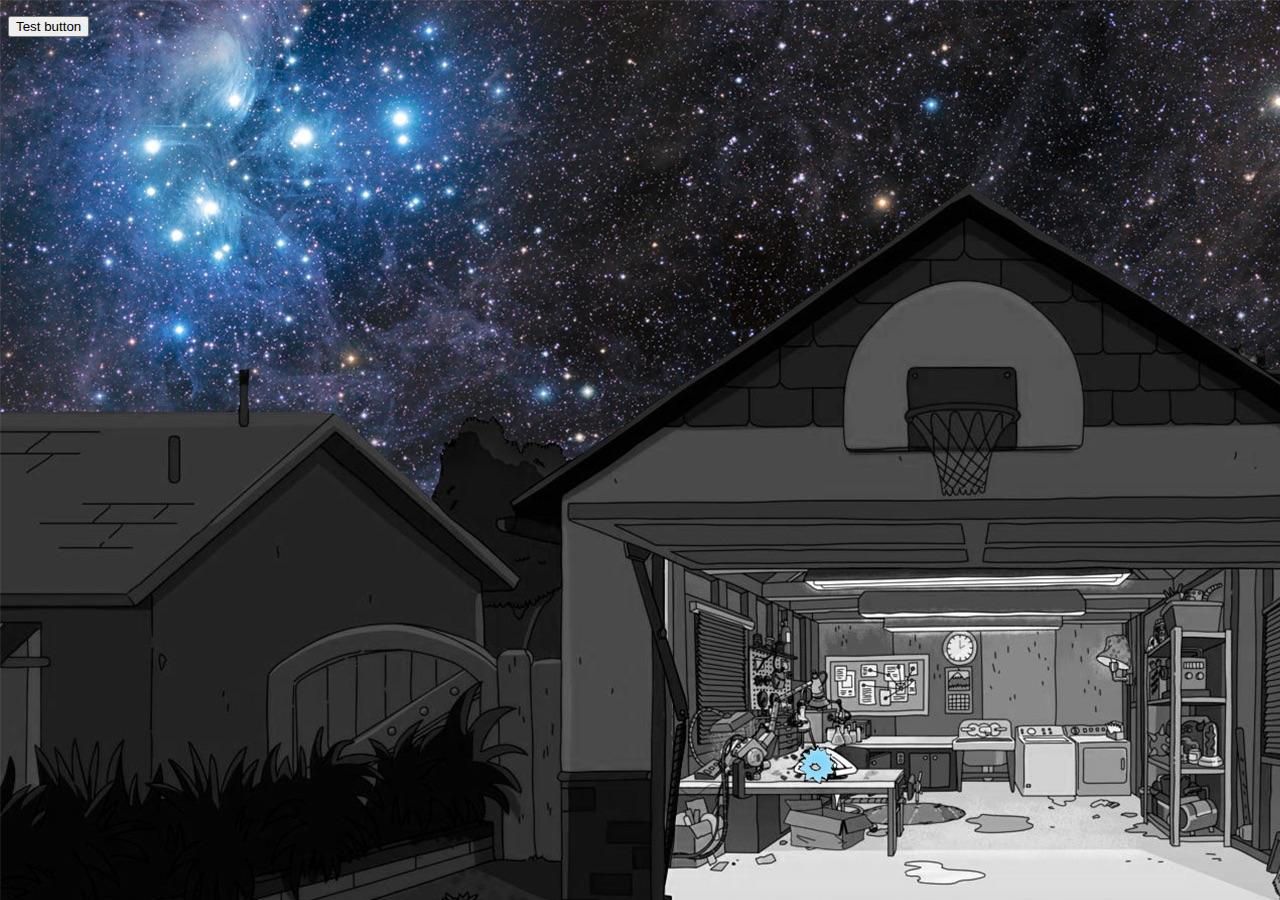
<file: index.html>
<!DOCTYPE html>
<html>
<head>
    <meta charset="utf-8" />
    <title>Rick and Morty Bot</title>
    <link rel="stylesheet" type="text/css" href="styles.css">
    <script src="https://ajax.googleapis.com/ajax/libs/jquery/3.2.1/jquery.min.js"></script>
    <script src="./src/interface.js"></script>
    <script src="src/Main.js"></script>
    <body background="rickandmorty.jpg">
</head>
<body>
  <p id="demo">HELLO</p>
  
  <div>
    <button id="test">Test button</button>
  </div>




<script>
</script>


</body>
</html>
</file>
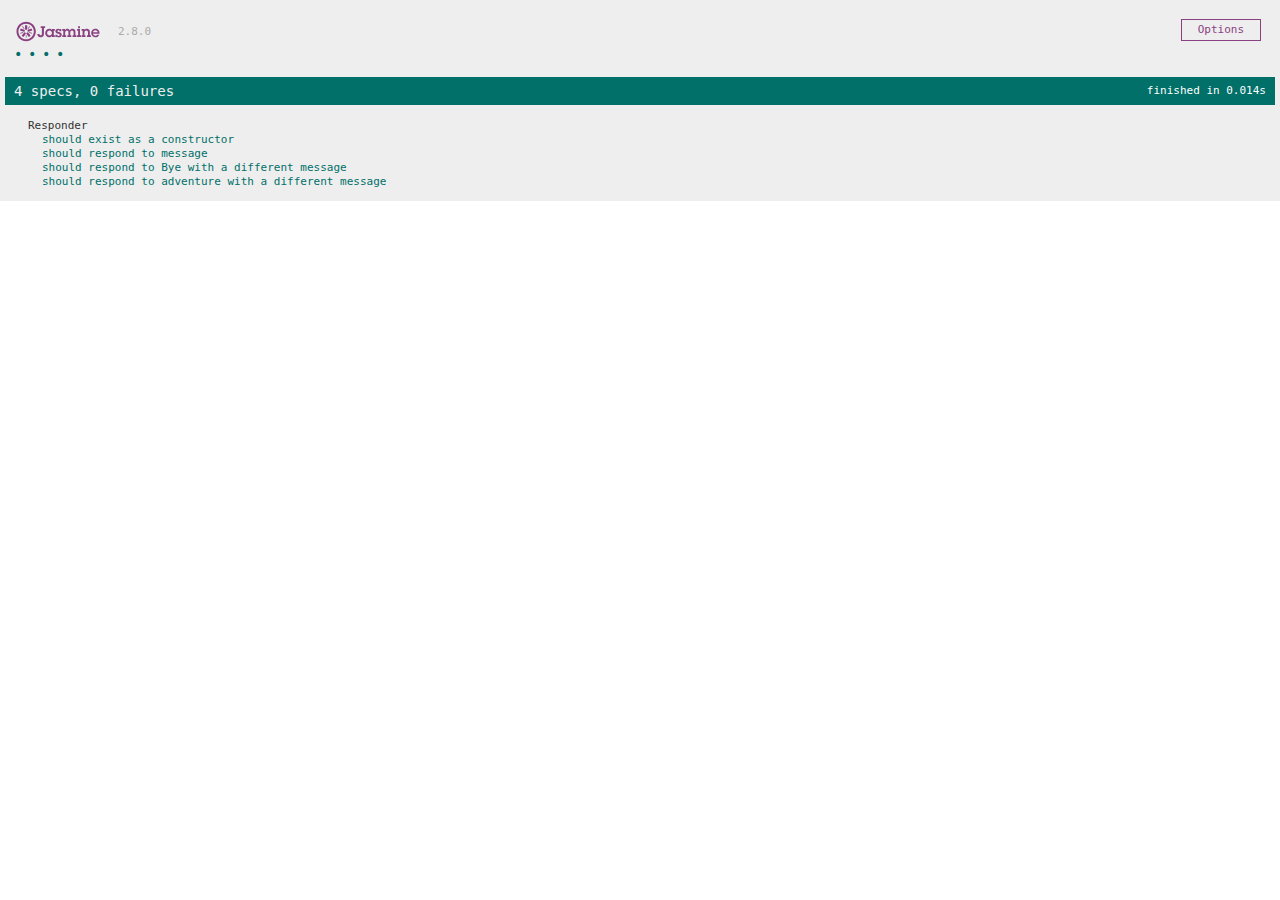
<file: SpecRunner.html>
<!DOCTYPE html>
<html>
<head>
  <meta charset="utf-8">
  <title>Jasmine Spec Runner v2.8.0</title>

  <link rel="shortcut icon" type="image/png" href="lib/jasmine-2.8.0/jasmine_favicon.png">
  <link rel="stylesheet" href="lib/jasmine-2.8.0/jasmine.css">

  <script src="lib/jasmine-2.8.0/jasmine.js"></script>
  <script src="lib/jasmine-2.8.0/jasmine-html.js"></script>
  <script src="lib/jasmine-2.8.0/boot.js"></script>

  <!-- include source files here... -->
  <script src="src/Main.js"></script>

  <!-- include spec files here... -->
  <script src="spec/SpecHelper.js"></script>
  <script src="spec/MainSpec.js"></script>

</head>

<body>
  <div id="demo"></div>
</body>
</html>
</file>
<file: styles.css>
body {
  color: white;
}


#demo {
  font-weight: bold;
}
</file>
<file: lib/jasmine-2.8.0/jasmine.css>
body { overflow-y: scroll; }

.jasmine_html-reporter { background-color: #eee; padding: 5px; margin: -8px; font-size: 11px; font-family: Monaco, "Lucida Console", monospace; line-height: 14px; color: #333; }
.jasmine_html-reporter a { text-decoration: none; }
.jasmine_html-reporter a:hover { text-decoration: underline; }
.jasmine_html-reporter p, .jasmine_html-reporter h1, .jasmine_html-reporter h2, .jasmine_html-reporter h3, .jasmine_html-reporter h4, .jasmine_html-reporter h5, .jasmine_html-reporter h6 { margin: 0; line-height: 14px; }
.jasmine_html-reporter .jasmine-banner, .jasmine_html-reporter .jasmine-symbol-summary, .jasmine_html-reporter .jasmine-summary, .jasmine_html-reporter .jasmine-result-message, .jasmine_html-reporter .jasmine-spec .jasmine-description, .jasmine_html-reporter .jasmine-spec-detail .jasmine-description, .jasmine_html-reporter .jasmine-alert .jasmine-bar, .jasmine_html-reporter .jasmine-stack-trace { padding-left: 9px; padding-right: 9px; }
.jasmine_html-reporter .jasmine-banner { position: relative; }
.jasmine_html-reporter .jasmine-banner .jasmine-title { background: url('[data-uri]') no-repeat; background: url('[data-uri]') no-repeat, none; -moz-background-size: 100%; -o-background-size: 100%; -webkit-background-size: 100%; background-size: 100%; display: block; float: left; width: 90px; height: 25px; }
.jasmine_html-reporter .jasmine-banner .jasmine-version { margin-left: 14px; position: relative; top: 6px; }
.jasmine_html-reporter #jasmine_content { position: fixed; right: 100%; }
.jasmine_html-reporter .jasmine-version { color: #aaa; }
.jasmine_html-reporter .jasmine-banner { margin-top: 14px; }
.jasmine_html-reporter .jasmine-duration { color: #fff; float: right; line-height: 28px; padding-right: 9px; }
.jasmine_html-reporter .jasmine-symbol-summary { overflow: hidden; *zoom: 1; margin: 14px 0; }
.jasmine_html-reporter .jasmine-symbol-summary li { display: inline-block; height: 10px; width: 14px; font-size: 16px; }
.jasmine_html-reporter .jasmine-symbol-summary li.jasmine-passed { font-size: 14px; }
.jasmine_html-reporter .jasmine-symbol-summary li.jasmine-passed:before { color: #007069; content: "\02022"; }
.jasmine_html-reporter .jasmine-symbol-summary li.jasmine-failed { line-height: 9px; }
.jasmine_html-reporter .jasmine-symbol-summary li.jasmine-failed:before { color: #ca3a11; content: "\d7"; font-weight: bold; margin-left: -1px; }
.jasmine_html-reporter .jasmine-symbol-summary li.jasmine-disabled { font-size: 14px; }
.jasmine_html-reporter .jasmine-symbol-summary li.jasmine-disabled:before { color: #bababa; content: "\02022"; }
.jasmine_html-reporter .jasmine-symbol-summary li.jasmine-pending { line-height: 17px; }
.jasmine_html-reporter .jasmine-symbol-summary li.jasmine-pending:before { color: #ba9d37; content: "*"; }
.jasmine_html-reporter .jasmine-symbol-summary li.jasmine-empty { font-size: 14px; }
.jasmine_html-reporter .jasmine-symbol-summary li.jasmine-empty:before { color: #ba9d37; content: "\02022"; }
.jasmine_html-reporter .jasmine-run-options { float: right; margin-right: 5px; border: 1px solid #8a4182; color: #8a4182; position: relative; line-height: 20px; }
.jasmine_html-reporter .jasmine-run-options .jasmine-trigger { cursor: pointer; padding: 8px 16px; }
.jasmine_html-reporter .jasmine-run-options .jasmine-payload { position: absolute; display: none; right: -1px; border: 1px solid #8a4182; background-color: #eee; white-space: nowrap; padding: 4px 8px; }
.jasmine_html-reporter .jasmine-run-options .jasmine-payload.jasmine-open { display: block; }
.jasmine_html-reporter .jasmine-bar { line-height: 28px; font-size: 14px; display: block; color: #eee; }
.jasmine_html-reporter .jasmine-bar.jasmine-failed { background-color: #ca3a11; }
.jasmine_html-reporter .jasmine-bar.jasmine-passed { background-color: #007069; }
.jasmine_html-reporter .jasmine-bar.jasmine-skipped { background-color: #bababa; }
.jasmine_html-reporter .jasmine-bar.jasmine-errored { background-color: #ca3a11; }
.jasmine_html-reporter .jasmine-bar.jasmine-menu { background-color: #fff; color: #aaa; }
.jasmine_html-reporter .jasmine-bar.jasmine-menu a { color: #333; }
.jasmine_html-reporter .jasmine-bar a { color: white; }
.jasmine_html-reporter.jasmine-spec-list .jasmine-bar.jasmine-menu.jasmine-failure-list, .jasmine_html-reporter.jasmine-spec-list .jasmine-results .jasmine-failures { display: none; }
.jasmine_html-reporter.jasmine-failure-list .jasmine-bar.jasmine-menu.jasmine-spec-list, .jasmine_html-reporter.jasmine-failure-list .jasmine-summary { display: none; }
.jasmine_html-reporter .jasmine-results { margin-top: 14px; }
.jasmine_html-reporter .jasmine-summary { margin-top: 14px; }
.jasmine_html-reporter .jasmine-summary ul { list-style-type: none; margin-left: 14px; padding-top: 0; padding-left: 0; }
.jasmine_html-reporter .jasmine-summary ul.jasmine-suite { margin-top: 7px; margin-bottom: 7px; }
.jasmine_html-reporter .jasmine-summary li.jasmine-passed a { color: #007069; }
.jasmine_html-reporter .jasmine-summary li.jasmine-failed a { color: #ca3a11; }
.jasmine_html-reporter .jasmine-summary li.jasmine-empty a { color: #ba9d37; }
.jasmine_html-reporter .jasmine-summary li.jasmine-pending a { color: #ba9d37; }
.jasmine_html-reporter .jasmine-summary li.jasmine-disabled a { color: #bababa; }
.jasmine_html-reporter .jasmine-description + .jasmine-suite { margin-top: 0; }
.jasmine_html-reporter .jasmine-suite { margin-top: 14px; }
.jasmine_html-reporter .jasmine-suite a { color: #333; }
.jasmine_html-reporter .jasmine-failures .jasmine-spec-detail { margin-bottom: 28px; }
.jasmine_html-reporter .jasmine-failures .jasmine-spec-detail .jasmine-description { background-color: #ca3a11; }
.jasmine_html-reporter .jasmine-failures .jasmine-spec-detail .jasmine-description a { color: white; }
.jasmine_html-reporter .jasmine-result-message { padding-top: 14px; color: #333; white-space: pre; }
.jasmine_html-reporter .jasmine-result-message span.jasmine-result { display: block; }
.jasmine_html-reporter .jasmine-stack-trace { margin: 5px 0 0 0; max-height: 224px; overflow: auto; line-height: 18px; color: #666; border: 1px solid #ddd; background: white; white-space: pre; }
</file>
